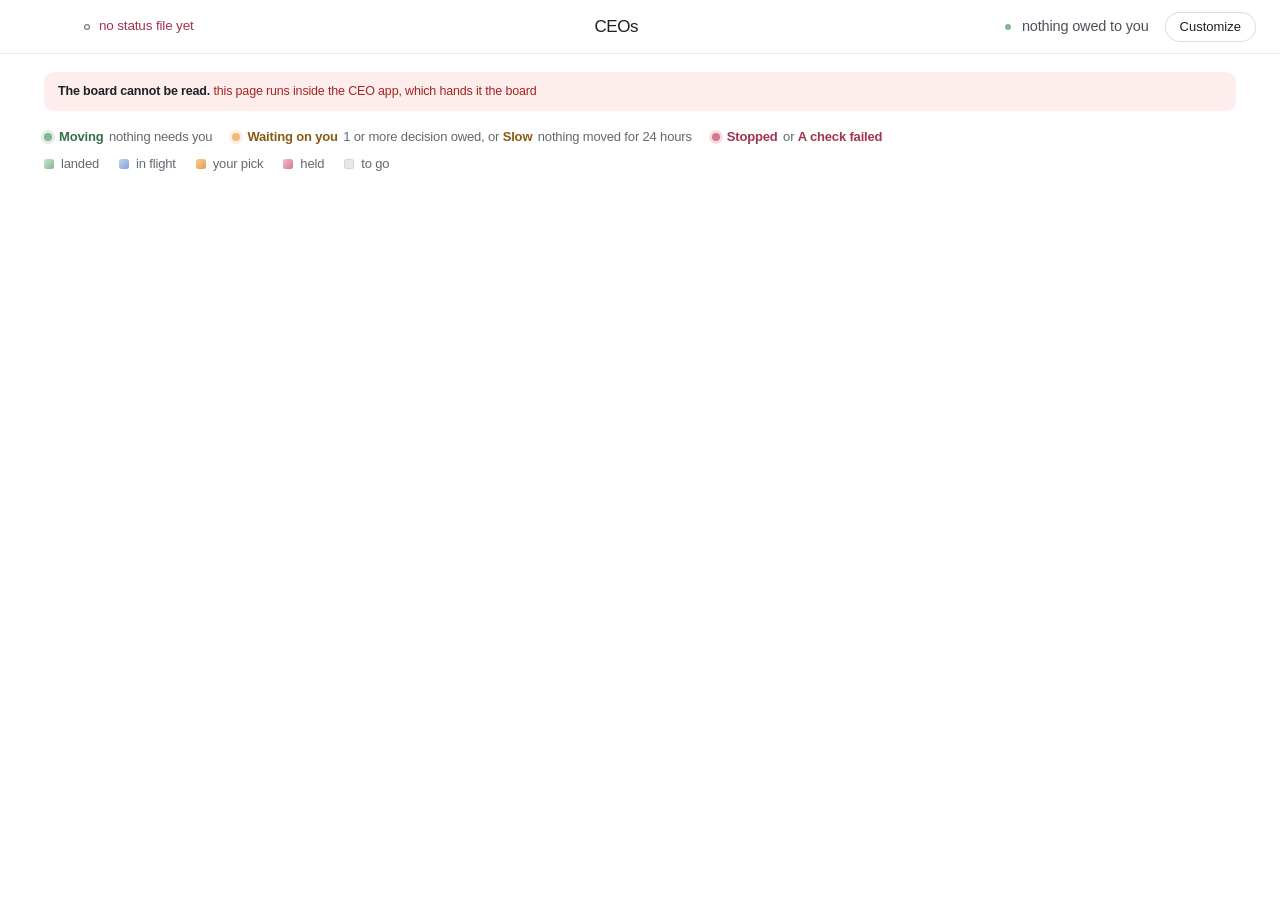
<file: app/ui/index.html>
<!doctype html>
<html lang="en">
<head>
<meta charset="utf-8">
<meta name="viewport" content="width=device-width, initial-scale=1">
<title>CEO</title>
<link rel="stylesheet" href="app.css">
<link rel="stylesheet" href="choices.css">
<script type="module" src="view.js"></script>
</head>
<body>
<main class="main" id="main"></main>
</body>
</html>
</file>
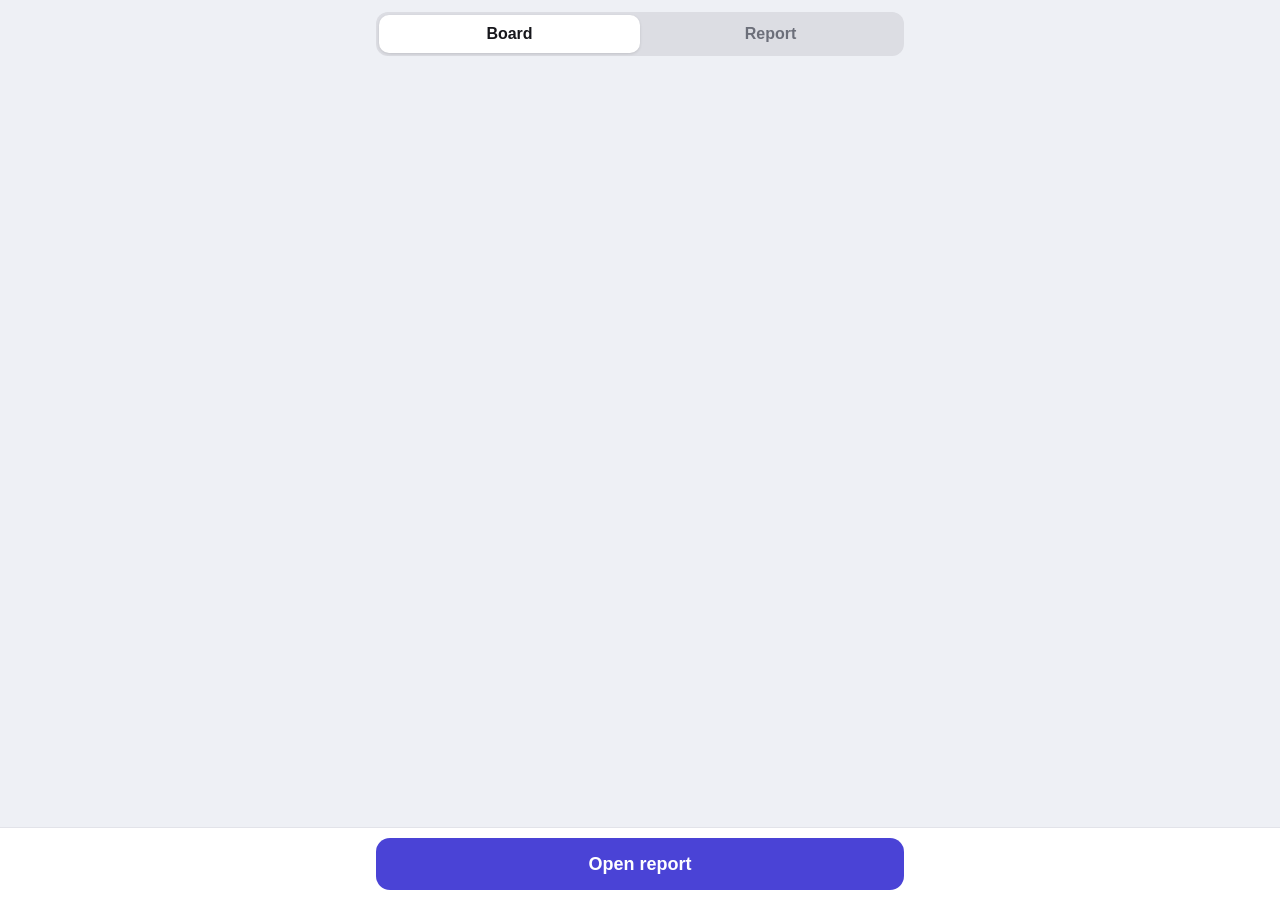
<file: board/page.html>
<!doctype html>
<html lang="en">
<head>
<meta charset="utf-8">
<meta name="viewport" content="width=device-width, initial-scale=1, viewport-fit=cover">
<title>Wave board</title>
<style>
:root { color-scheme: light; --ink: #17171c; --muted: #6c6f7a; --line: #e2e3e9; --page: #eef0f5;
  --green: #2f6b3d; --empty: #dcdee4; --amber: #9a6200; --amber-bg: #fbecd2; --amber-edge: #d9a441;
  --brown: #7a4d00; --red: #b3261e; --red-bg: #fae1df; --indigo: #4a43d6; }
* { box-sizing: border-box; }
html { -webkit-text-size-adjust: 100%; background: var(--page); }
body { max-width: 560px; margin: 0 auto; padding: 12px 16px calc(92px + env(safe-area-inset-bottom));
  color: var(--ink); font: 16px/1.35 -apple-system, BlinkMacSystemFont, "Segoe UI", Roboto, "Helvetica Neue",
  Arial, sans-serif; }
button { font: inherit; cursor: pointer; }
button:focus-visible { outline: 2px solid var(--indigo); outline-offset: 2px; }
[hidden] { display: none !important; }
.tabs { display: grid; grid-template-columns: 1fr 1fr; padding: 3px; border-radius: 12px; background: #dcdde3; }
.tabs button { padding: 8px 0; border: 0; border-radius: 10px; background: none; color: var(--muted);
  font-size: 16px; font-weight: 600; }
.tabs button[aria-pressed="true"] { background: #fff; color: var(--ink); box-shadow: 0 1px 3px rgba(0, 0, 0, .12); }
.strip { margin: 12px 4px 10px; color: var(--muted); font-size: 14px; }
.strip.quiet { color: var(--amber); }
.host::before { content: "·"; margin: 0 6px; }
.dot { display: inline-block; width: 8px; height: 8px; margin-left: 2px; border-radius: 50%;
  background: var(--green); vertical-align: 1px; }
.host[data-quiet] .dot { background: var(--amber-edge); }
.chips { display: flex; gap: 8px; margin: 0 -16px 14px; padding: 2px 16px; overflow-x: auto; scrollbar-width: none; }
.chips::-webkit-scrollbar { display: none; }
.chip { position: relative; flex: none; padding: 8px 16px; border: 0; border-radius: 999px; background: #fff;
  color: var(--ink); font-size: 16px; font-weight: 600; }
.chip span { margin-left: 3px; color: var(--muted); }
.chip[aria-pressed="true"] { background: var(--indigo); color: #fff; }
.chip[aria-pressed="true"] span { color: rgba(255, 255, 255, .75); }
.chip[data-flag]::after { content: ""; position: absolute; top: 5px; right: 6px; width: 7px; height: 7px;
  border-radius: 50%; background: var(--amber-edge); }
.card { border-radius: 16px; background: #fff; }
.hero { padding: 18px 16px 16px; }
.label { margin: 0; color: var(--muted); font-size: 12px; font-weight: 600; letter-spacing: .14em;
  text-transform: uppercase; }
.none { margin: 6px 0 0; color: var(--muted); }
.big { margin: 6px 0 12px; color: var(--muted); font-size: 18px; font-weight: 500; }
.big [data-count="merged"] { margin-right: 4px; color: var(--ink); font-size: 60px; font-weight: 800; line-height: 1;
  letter-spacing: -.02em; }
.big [data-count="orders"] { font-weight: 500; }
.bar { display: flex; gap: 3px; margin-bottom: 14px; }
.bar i { flex: 1; height: 5px; border-radius: 3px; background: var(--empty); }
.bar i.on { background: var(--green); }
.need { display: flex; align-items: center; gap: 10px; margin: 0; font-size: 18px; font-weight: 600; }
.need b { display: grid; place-items: center; min-width: 32px; height: 32px; padding: 0 6px; border-radius: 16px;
  background: var(--amber-bg); color: var(--brown); }
h2 { display: flex; justify-content: space-between; margin: 22px 6px 8px; color: var(--muted); font-size: 13px;
  font-weight: 600; letter-spacing: .1em; text-transform: uppercase; }
h2 b { font-weight: 600; letter-spacing: 0; }
.rows, .plans { margin: 0; padding: 0; list-style: none; border-radius: 16px; background: #fff; overflow: hidden; }
.row { display: grid; grid-template-columns: 44px 1fr auto; align-items: center; gap: 8px; padding: 12px 14px; }
.row + .row, .plans li + li { border-top: 1px solid var(--line); }
.num { font: 700 16px ui-monospace, SFMono-Regular, Menlo, Consolas, monospace; }
.row small, .plans small { display: block; color: var(--muted); font-size: 13px; }
.line { display: -webkit-box; margin: 1px 0 0; overflow: hidden; font-size: 15px; overflow-wrap: anywhere;
  -webkit-box-orient: vertical; -webkit-line-clamp: 2; }
.state { padding: 3px 10px; border-radius: 999px; font-size: 13px; font-weight: 600; white-space: nowrap; }
.state::before { content: ""; display: inline-block; width: 6px; height: 6px; margin-right: 6px; border-radius: 50%;
  background: currentColor; vertical-align: 2px; }
.state.need-you { background: var(--amber-bg); color: var(--brown); box-shadow: inset 0 0 0 1px var(--amber-edge); }
.state.stuck, .state.memory { background: var(--red-bg); color: var(--red); }
.row[data-state="memory"] { grid-template-columns: 1fr auto; }
.row[data-state="memory"] .num { display: none; }
.state.parked { background: #f5ead6; color: #7a5a1e; }
.row[data-quiet] { color: #9a9ca6; }
.row[data-quiet] .state { filter: grayscale(1); opacity: .6; }
.plans li { padding: 10px 14px; }
.bottom { position: fixed; right: 0; bottom: 0; left: 0; padding: 10px 16px calc(10px + env(safe-area-inset-bottom));
  border-top: 1px solid var(--line); background: rgba(255, 255, 255, .96); }
.open { display: block; width: 100%; max-width: 528px; margin: 0 auto; padding: 14px; border: 0; border-radius: 14px;
  background: var(--indigo); color: #fff; font-size: 18px; font-weight: 600; }
body[data-tab-on="report"] .bottom { display: none; }
</style>
</head>
<body>
<nav class="tabs"><button type="button" data-show="board" aria-pressed="true">Board</button><button type="button" data-show="report" aria-pressed="false">Report</button></nav>
<main>
<!-- views -->
</main>
<div class="bottom"><button type="button" class="open" data-show="report">Open report</button></div>
<script>
(function () {
  "use strict";
  var KEY = "ceo-board-view";
  function each(selector, act) { Array.prototype.forEach.call(document.querySelectorAll(selector), act); }
  function view(name) {
    if (!document.querySelector('[data-view="' + String(name).replace(/["\\]/g, "\\$&") + '"]')) { name = "all"; }
    each("[data-view]", function (one) { one.hidden = one.getAttribute("data-view") !== name; });
  }
  function tab(name) {
    each("[data-tab]", function (part) { part.hidden = part.getAttribute("data-tab") !== name; });
    each(".tabs [data-show]", function (button) {
      button.setAttribute("aria-pressed", String(button.getAttribute("data-show") === name));
    });
    document.body.setAttribute("data-tab-on", name);
    window.scrollTo(0, 0);
  }
  document.addEventListener("click", function (event) {
    var chip = event.target.closest("[data-chip]"), show = event.target.closest("[data-show]");
    if (chip) {
      view(chip.getAttribute("data-chip"));
      try { localStorage.setItem(KEY, chip.getAttribute("data-chip")); } catch (ignored) { /* no storage */ }
    } else if (show) {
      tab(show.getAttribute("data-show"));
    }
  });
  var saved = null;
  try { saved = localStorage.getItem(KEY); } catch (ignored) { /* no storage */ }
  if (saved) { view(saved); }
})();
</script>
</body>
</html>
</file>
<file: app/ui/app.css>
/* The app: the desk of cards the owner approved on 2026-11-11 (app/look), and one CEO's table of orders with its
   Build · Judge · Merge lights, as picked on 2026-11-04 (mock 2). */
:root {
  --win: #ffffff; --side: #eceef1; --side-line: rgba(0,0,0,.07);
  --ink: #1d1d1f; --ink-2: #6e6e73; --ink-3: #a1a1a6; --sep: #e8e8ed; --alt: #f7f7f9;
  --accent: #0a66d9;
  --green: #2aa84a; --blue: #0a7cf0; --amber: #e38a0a; --red: #e0443a; --off: #d6d6db; --done: #8e8e93;
  --text: -apple-system, BlinkMacSystemFont, system-ui, "Helvetica Neue", "Segoe UI", sans-serif;
}
* { box-sizing: border-box; margin: 0; padding: 0; }
html, body { height: 100%; overflow: hidden; }
body { background: var(--win); font-family: var(--text); color: var(--ink); -webkit-font-smoothing: antialiased;
  font-size: 13px; font-variant-numeric: tabular-nums; cursor: default; user-select: none; -webkit-user-select: none; }

.lamp { width: 9px; height: 9px; border-radius: 50%; background: #cfd0d5; box-shadow: inset 0 0.5px 1px rgba(0,0,0,.15); flex: none; }
.lamp.on { background: var(--green); box-shadow: 0 0 0 0.5px rgba(0,0,0,.08), 0 0 5px rgba(42,168,74,.45); }
.lamp.work { background: var(--blue); box-shadow: 0 0 5px rgba(10,124,240,.55); animation: pulse 1.6s ease-in-out infinite; }
.lamp.bad { background: var(--red); box-shadow: 0 0 5px rgba(224,68,58,.45); }
@keyframes pulse { 50% { opacity: .4; } }

/* the main pane: the desk, or one CEO */
.main { position: absolute; left: 0; right: 0; top: 0; bottom: 0; display: flex; flex-direction: column; }
.tool { height: 56px; flex: none; display: flex; align-items: center; gap: 12px; padding: 0 22px 0 84px; }
.back { font: 500 13px/1 var(--text); color: var(--ink-2); background: none; border: 0; padding: 6px 8px; border-radius: 6px; cursor: pointer; }
.back:hover { background: #f0f0f3; color: var(--ink); }
.tool h2 { font-size: 15px; font-weight: 700; letter-spacing: -.01em; white-space: nowrap; }
.host { font-size: 11px; color: var(--ink-2); background: #f0f0f3; padding: 2px 7px; border-radius: 5px; white-space: nowrap; }
.tool .sp { flex: 1; }
.chip { display: inline-flex; align-items: center; gap: 7px; height: 28px; padding: 0 12px; border-radius: 14px; background: #f2f2f5;
  font-size: 12px; color: var(--ink); box-shadow: inset 0 0 0 0.5px rgba(0,0,0,.06); white-space: nowrap; overflow: hidden; text-overflow: ellipsis; min-width: 0; }
.chip .lamp { animation: none; }
.chip.work { background: #e8f2fe; color: #0a5bb5; } .chip.work .lamp { animation: pulse 1.6s ease-in-out infinite; }
.chip.off { color: var(--ink-2); }
.chip.stale { background: var(--red); color: #fff; }
.note { flex: none; margin: 10px 22px 0 14px; padding: 10px 14px; border-radius: 10px; background: #f4f4f6; color: var(--ink-2); font-size: 12.5px; line-height: 1.5; }
.note b { color: var(--ink); font-weight: 600; }
.note.bad { background: #fdeeed; color: #a3261e; }
.note code { font-family: ui-monospace, Menlo, monospace; font-size: 11.5px; }

/* one wave's bar: one segment an order */
.bar { display: flex; height: 6px; border-radius: 3px; overflow: hidden; background: #e6e6eb; gap: 2px; }
.bar i { display: block; height: 100%; flex: 1; }
.bar .merged { background: var(--green); } .bar .picked { background: #8fd3a0; } .bar .needs { background: var(--amber); }
.bar .live { background: var(--blue); } .bar .built { background: #7fb6f2; } .bar .stuck { background: var(--red); }
.bar .cut, .bar .queued { background: #c7c7cc; }

.tally { display: flex; gap: 16px; font-size: 12px; color: var(--ink-2); white-space: nowrap; justify-self: end; align-self: center; }
.tally strong { font-size: 15px; font-weight: 650; color: var(--ink); margin-right: 4px; }
.tally .g strong { color: var(--green); } .tally .a strong { color: var(--amber); } .tally .b strong { color: var(--blue); }
.tally .r strong { color: var(--red); } .tally .z strong { color: var(--ink-3); }

.pct { flex: none; font: 500 15px/1 var(--font); letter-spacing: -.03em; color: var(--ink); background: var(--surface);
  border: 1px solid var(--line-strong); border-radius: 999px; padding: 5px 11px; }
.pct span { font-size: 12px; color: var(--ink-3); margin-left: 1px; }
.house-row:hover .pct { border-color: var(--blue-b); color: var(--blue-ink); background: var(--wash-blue); }
.cmap { padding: 12px 18px 14px; border: 1px solid var(--line); background: var(--card); border-radius: var(--radius-card);
  box-shadow: var(--shadow-card); font-size: 13px; }
.cmap .stage { margin: 0 -10px; padding: 2px 10px 6px; border-left: 3px solid transparent; border-radius: 4px; }
.cmap .stage.now { border-left-color: var(--blue-b); background: var(--wash-blue); }
.cmap p { margin: 0 0 6px; font-size: 12px; font-weight: 600; color: var(--ink-2); }
.cmap h3 { margin: 10px 0 2px; font-size: 13px; font-weight: 650; }
.cmap h4 { margin: 8px 0 3px; font-size: 12px; font-weight: 650; }
.cmap h4 em { font-style: normal; font-weight: 500; color: var(--ink-3); margin-left: 8px; }
.cmap .stage[data-state="running"] h4 em { color: var(--blue-ink); } .cmap .stage[data-state="done"] h4 em { color: var(--sage-ink); }
.cmap .mo { display: grid; grid-template-columns: 48px 1fr 120px; align-items: center; gap: 12px; height: 24px; font-size: 12.5px; }
.cmap .mo .no { color: var(--ink-2); font-variant-numeric: tabular-nums; }
.cmap .mo .t { white-space: nowrap; overflow: hidden; text-overflow: ellipsis; }
.cmap .mo[data-state="cut"] .t { color: var(--ink-3); text-decoration: line-through; }
.cmap .mo .ms { display: inline-flex; align-items: center; gap: 7px; font-weight: 550; color: var(--ink-2); }

/* the desk, in the approved look (app/look): theme.css's tokens, feeds.css's card, desk.css's standing and dial;
   the Customize panel (.cz) speaks the same tokens */
.desk, .cz {
  color-scheme: light; --font: -apple-system, BlinkMacSystemFont, "SF Pro Display", "SF Pro Text", "Segoe UI", sans-serif;
  --amber: #efbb78; --blue: #a1bdec; --lilac: #c5b4e5; --rose: #e795a4; --sage: #acd0b4;
  --amber-a: #f5cf98; --amber-b: #e39f4d; --blue-a: #c0d4f5; --blue-b: #7ea2da; --rose-a: #f3bcc8; --rose-b: #d57890;
  --sage-a: #c8e3cd; --sage-b: #85b692;
  --amber-ink: #8a5a14; --blue-ink: #2f5b9a; --rose-ink: #a1354f; --sage-ink: #37704a;
  --ground: #f4f2ee; --surface: #ffffff; --card: #faf9f7; --ink: #1d2024; --ink-2: #4b5159; --ink-3: #62686f;
  --ink-zero: #857f77; --line: rgba(29, 32, 36, .085); --line-strong: rgba(29, 32, 36, .15); --track: #ebe8e3;
  --wash-blue: #edf2fb; --pip: #cfcac2; --radius-card: 13px; --focus: #7ea2da;
  --shadow-card: inset 0 1px 0 rgba(255, 255, 255, .95), 0 1px 1px rgba(29, 32, 36, .03), 0 8px 18px -14px rgba(74, 62, 44, .22);
  --go: var(--sage-b); --go-ink: var(--sage-ink); --wait: var(--amber); --wait-ink: var(--amber-ink);
  --stop: var(--rose-b); --stop-ink: var(--rose-ink);
  --lilac-a: #dccff1; --lilac-b: #a792cf; --lilac-ink: #634e9a; --wash-rose: #fbecef; --wash-amber: #fbf1e3;
  --wash-lilac: #f2eefa; --wash-sage: #edf5ef; --pill-on: rgba(29, 32, 36, .06); --seg-bg: rgba(29, 32, 36, .055);
  --thumb: #fff; --ring: 0 0 0 2px var(--surface), 0 0 0 4px var(--focus); --bar-bg: rgba(255, 255, 255, .86); --card-hi: #fcfbfa;
  --mono: ui-monospace, "SF Mono", Menlo, Consolas, monospace; --ease: cubic-bezier(.2, .8, .2, 1);
  --ui-ink: var(--blue-ink); --ui-mid: var(--blue-b); --ui-wash: var(--wash-blue); --ui-glow: rgba(161, 189, 236, .38);
  display: flex; flex-direction: column; height: 100%; background: var(--surface); color: var(--ink);
  font: 15px/1.5 var(--font); letter-spacing: -.011em; font-variant-numeric: normal;
}
.desk :focus-visible { outline: 2px solid var(--focus); outline-offset: 3px; }
.desk .defs { position: absolute; width: 0; height: 0; }
.desk-bar { flex: none; min-height: 54px; display: grid; grid-template-columns: minmax(0, 1fr) auto minmax(0, 1fr); align-items: center;
  gap: 16px; padding: 0 24px 0 84px; background: rgba(255, 255, 255, .86); border-bottom: 1px solid var(--line); }
.desk-bar h1 { font-size: 17px; font-weight: 500; letter-spacing: -.025em; }
.quiet { display: inline-flex; align-items: center; gap: 9px; font-size: 13.5px; color: var(--ink-3); white-space: nowrap; }
.quiet::before { content: ""; width: 6px; height: 6px; border-radius: 50%; box-shadow: inset 0 0 0 1.25px var(--ink-zero); }
.quiet[data-state="stale"] { color: var(--rose-ink); }
.word-line { justify-self: end; display: flex; align-items: center; gap: 11px; color: var(--ink-2); font-size: 14.5px; white-space: nowrap; }
.word-line::before { content: ""; width: 6px; height: 6px; border-radius: 50%; background: var(--sage-b); }
.word-line:not([data-owed-all="0"])::before { background: var(--amber); box-shadow: 0 0 0 3px rgba(239, 187, 120, .22); }
.desk .page { flex: 1; overflow: auto; padding: 18px 44px 40px; background: var(--surface); }
.desk .note { margin: 0 0 16px; }
.legends { display: flex; flex-wrap: wrap; justify-content: space-between; gap: 8px 28px; margin: 0 0 16px; }
.legend { display: flex; flex-wrap: wrap; gap: 6px 20px; list-style: none; font-size: 13px; color: var(--ink-3); }
.legend li { display: inline-flex; align-items: center; gap: 7px; white-space: nowrap; }
.legend b { margin-right: 2px; font-weight: 600; color: var(--s-ink, var(--ink-2)); }
[data-standing="green"] { --s: var(--go); --s-ink: var(--go-ink); }
[data-standing="yellow"] { --s: var(--wait); --s-ink: var(--wait-ink); }
[data-standing="red"] { --s: var(--stop); --s-ink: var(--stop-ink); }
.sd { flex: none; width: 8px; height: 8px; border-radius: 50%; background: var(--s, var(--pip)); box-shadow: 0 0 0 3px color-mix(in srgb, var(--s, var(--pip)) 24%, transparent); }
.sw { flex: none; display: inline-block; width: 10px; height: 10px; border-radius: 2.5px; }
.sw.landed { background: linear-gradient(135deg, var(--sage-a), var(--sage-b)); }
.sw.flight { background: linear-gradient(135deg, var(--blue-a), var(--blue-b)); }
.sw.pick { background: linear-gradient(135deg, var(--amber-a), var(--amber-b)); }
.sw.held { background: linear-gradient(135deg, var(--rose-a), var(--rose-b)); }
.sw.togo { background: var(--track); box-shadow: inset 0 0 0 1px var(--line); }
/* a CEO's card: the house tile, with a dial and a standing */
.number-grid { display: grid; grid-template-columns: repeat(3, minmax(0, 1fr)); grid-auto-flow: row dense; gap: 14px; align-items: stretch; }
.number-tile.house-row { position: relative; min-width: 0; display: flex; flex-direction: column; padding: 16px 20px 13px; cursor: pointer;
  background: linear-gradient(125deg, #fcfbfa, var(--card)); border: 1px solid var(--line); border-radius: var(--radius-card);
  box-shadow: var(--shadow-card); --dot: var(--s, #cfcac2); transition: border-color .18s ease; }
.number-tile.house-row:hover { border-color: var(--line-strong); }
.house-row[data-unreadable] { cursor: default; --dot: transparent; }
.house-row .house-title { order: 1; display: block; }
.house-link { display: inline-flex; align-items: center; gap: 11px; font-size: 17px; font-weight: 500; line-height: 1.3; letter-spacing: -.025em; }
.house-link::before { content: ""; flex: none; width: 7px; height: 7px; border-radius: 50%; background: var(--dot);
  box-shadow: 0 0 0 3px color-mix(in srgb, var(--dot) 26%, transparent); }
.house-row[data-unreadable] .house-link::before { box-shadow: inset 0 0 0 1.5px var(--rose-b); }
.fact { min-width: 0; }
.fact-label { font-size: 12px; color: var(--ink-3); }
.fact-value { overflow-wrap: anywhere; }
.house-row > .activity { order: 2; padding-left: 18px; }
.house-row > .activity .fact-value { margin: 2px 0 0; font-size: 13.5px; color: var(--ink-2); }
.house-row > .activity .fact-value.standing { color: var(--s-ink); }
.house-row[data-unreadable] > .activity .fact-value { color: var(--rose-ink); }
.standing b { font-weight: 600; }
.hc-main { order: 3; display: grid; grid-template-columns: 124px minmax(0, 1fr); align-items: center; column-gap: 22px; margin: 14px 0 4px; }
.gauge { position: relative; flex: none; aspect-ratio: 1; }
.gauge-orders { width: 124px; }
.ring { display: block; width: 100%; height: 100%; overflow: visible; }
.dial-seg { fill: none; stroke-width: 18; }
.dial-seg.seg-togo { stroke: var(--track); }
.og-face { position: absolute; inset: 0; display: flex; flex-direction: column; align-items: center; justify-content: center; padding-top: 2px; text-align: center; pointer-events: none; }
.og-l { font-size: 10px; font-weight: 500; letter-spacing: .10em; text-transform: uppercase; color: var(--ink-3); }
.og-n { margin-top: 1px; font-size: 31px; line-height: 1.05; font-weight: 500; letter-spacing: -.055em; font-variant-numeric: tabular-nums; }
.og-n.nil { color: var(--ink-zero); }
.og-c { margin-top: 3px; font-size: 11.5px; color: var(--ink-3); white-space: nowrap; }
.hc-main .owed { display: flex; flex-wrap: wrap; align-items: baseline; column-gap: 10px; min-width: 0; }
.house-row .owed .fact-value { order: -1; font-size: 50px; line-height: 1; font-weight: 400; letter-spacing: -.055em; font-variant-numeric: tabular-nums; }
.house-row[data-zero="true"] .owed .fact-value { color: var(--ink-zero); }
.house-row .owed .fact-label { font-size: 13.5px; color: var(--ink-2); }
.house-row[data-zero="true"] .owed .fact-label { color: var(--ink-3); }
.owed-since { flex-basis: 100%; margin: 6px 0 0; font-size: 12.5px; color: var(--ink-3); }
.hc-stage { order: 4; margin: 6px 0 12px; font-size: 12.5px; color: var(--ink-3); white-space: nowrap; overflow: hidden; text-overflow: ellipsis; }
.house-row > .publication { order: 5; margin-top: auto; padding-top: 10px; border-top: 1px solid var(--line); }
.house-row > .publication .fact-label { font-size: 11px; font-weight: 500; letter-spacing: .10em; text-transform: uppercase; }
.house-row > .publication .fact-value { margin: 3px 0 0; font-size: 13.5px; color: var(--ink-2); white-space: nowrap; overflow: hidden; text-overflow: ellipsis; }
.pub-h { display: flex; justify-content: space-between; gap: 12px; }
.pub-age { font-size: 12px; color: var(--ink-3); white-space: nowrap; }
.hc-foot { order: 6; display: flex; align-items: flex-start; justify-content: space-between; gap: 12px; margin-top: 6px; font-size: 12.5px; color: var(--ink-3); }
.in-flight { min-width: 0; }
.in-flight summary { cursor: pointer; font-weight: 500; }
.in-flight[data-flight="0"] summary { cursor: default; list-style: none; pointer-events: none; font-weight: 400; }
.in-flight[data-flight="0"] summary::-webkit-details-marker { display: none; }
.in-flight ul { margin: 6px 0 2px; padding-left: 16px; color: var(--ink-2); }
.in-flight li { margin: 2px 0; }
@media (max-width: 1100px) { .number-grid { grid-template-columns: repeat(2, minmax(0, 1fr)); } }

/* one CEO's room: its bar with the card's standing, what is owed, its plan and its wave, on one scrolling page */
.room .tool { border-bottom: 1px solid var(--line); background: rgba(255, 255, 255, .86); }
.room .back, .room .host, .room .chip { font-family: var(--font); }
.r-standing { display: inline-flex; align-items: center; gap: 9px; min-width: 0; font-size: 13.5px; color: var(--ink-3); white-space: nowrap; }
.r-standing b { font-weight: 600; color: var(--s-ink); }
.r-standing span { overflow: hidden; text-overflow: ellipsis; }
.room .page { display: flex; flex-direction: column; gap: 10px; }
.r-h { margin: 14px 0 0; font-size: 11px; font-weight: 500; letter-spacing: .10em; text-transform: uppercase; color: var(--ink-3); }
.r-asks { padding: 14px 20px; border: 1px solid var(--line); border-radius: var(--radius-card); background: linear-gradient(125deg, #fcfbfa, var(--card));
  box-shadow: var(--shadow-card); font-size: 13.5px; }
.r-asks h3 { font-size: 17px; font-weight: 500; letter-spacing: -.025em; }
.r-asks[data-asks="0"] h3 { color: var(--ink-zero); }
.r-ask { display: grid; grid-template-columns: 120px minmax(0, 1fr) auto; gap: 14px; align-items: baseline; padding: 8px 0 0; margin-top: 8px; border-top: 1px solid var(--line); }
.r-ask b { font-weight: 600; color: var(--amber-ink); }
.r-ask .q { color: var(--ink); overflow-wrap: anywhere; }
.r-ask .since { font-size: 12.5px; color: var(--ink-3); white-space: nowrap; }
.r-none { font-size: 13.5px; color: var(--ink-3); }
.room .wave, .room .note { margin: 0; }
.room .tablewrap { flex: none; overflow: visible; margin: 0; padding: 0; font-size: 13px; }

/* one CEO: its wave and its table */
.wave { flex: none; margin: 0 22px 0 14px; padding: 12px 14px; border-radius: 10px; background: #f6f7f9; display: grid;
  grid-template-columns: 1fr auto; gap: 8px 22px; align-items: center; }
.wave .bar { grid-column: 1 / -1; }
.wave .plan { font-size: 12.5px; min-width: 0; }
.wave .plan div { white-space: nowrap; overflow: hidden; text-overflow: ellipsis; }
.wave .plan div + div { margin-top: 3px; }
.wave .plan b { font-weight: 600; color: var(--ink-2); margin-right: 8px; font-size: 11px; }
.wave .plan i { font-style: normal; color: var(--ink-3); font-size: 11.5px; }
.tablewrap { flex: 1; overflow: auto; margin: 12px 0 0; padding: 0 22px 12px 14px; }
table { width: 100%; border-collapse: separate; border-spacing: 0; table-layout: fixed; }
col.c-no { width: 56px; } col.c-r { width: 46px; } col.c-lt { width: 186px; } col.c-st { width: 132px; } col.c-s { width: 104px; }
th { position: sticky; top: 0; background: #fff; z-index: 2; height: 30px; text-align: left; font-size: 11px; font-weight: 600;
  color: var(--ink-2); padding: 0 10px; border-bottom: 1px solid var(--sep); white-space: nowrap; }
th .three { display: grid; grid-template-columns: repeat(3, 1fr); text-align: center; }
td { height: 38px; padding: 0 10px; white-space: nowrap; overflow: hidden; text-overflow: ellipsis; }
tbody tr:nth-child(even) td { background: var(--alt); }
tbody tr td:first-child { border-radius: 6px 0 0 6px; } tbody tr td:last-child { border-radius: 0 6px 6px 0; }
td.no { color: var(--ink-2); font-weight: 500; }
td.t { font-size: 13px; overflow: hidden; text-overflow: ellipsis; }
td.t .ask { display: block; margin-top: 2px; font-size: 11.5px; color: var(--amber); overflow: hidden; text-overflow: ellipsis; }
td.r { color: var(--ink-2); }
td.lt { padding: 0; }
tr.cut td.t { color: var(--ink-3); text-decoration: line-through; text-decoration-color: #c7c7cc; }
td.s { color: var(--ink-2); font-size: 12px; }
td.s em { font-style: normal; color: var(--ink-3); margin-left: 5px; }
/* Build · Judge · Merge on one track: three lights joined by a line; green only where the file says merged */
.track { position: relative; display: grid; grid-template-columns: repeat(3, 1fr); align-items: center; justify-items: center; height: 38px; }
.track::before { content: ""; position: absolute; left: 16.6%; right: 16.6%; top: 50%; height: 2px; margin-top: -1px; background: #e2e2e7; border-radius: 1px; }
.track.merged::before { background: #9ed6ad; }
.track b { position: relative; width: 13px; height: 13px; border-radius: 50%; background: #fff; box-shadow: inset 0 0 0 1.5px var(--off); }
.track b.done { background: var(--done); box-shadow: none; }
.track.merged b.done { background: var(--green); box-shadow: 0 0 0 0.5px rgba(0,0,0,.06); }
.track b.live { background: var(--blue); box-shadow: 0 0 0 3px rgba(10,124,240,.18); animation: pulse 1.6s ease-in-out infinite; }
.track b.failed { background: var(--red); box-shadow: 0 0 0 3px rgba(224,68,58,.15); }
.track b.unknown { background: #fff; box-shadow: none; border: 1.5px dashed #b8b8be; }
.st { display: inline-flex; align-items: center; gap: 7px; font-weight: 550; font-size: 12.5px; }
.st i { width: 8px; height: 8px; border-radius: 50%; flex: none; box-shadow: inset 0 0 0 1.5px #c7c7cc; }
.st.merged { color: #1d7f37; } .st.merged i { background: var(--green); box-shadow: none; }
.st.picked { color: #1d7f37; } .st.picked i { background: #8fd3a0; box-shadow: none; }
.st.live, .st.built { color: #0a5bb5; } .st.live i { background: var(--blue); box-shadow: none; } .st.built i { background: #7fb6f2; box-shadow: none; }
.st.needs { color: #b46a00; } .st.needs i { background: var(--amber); box-shadow: none; }
.st.stuck { color: var(--red); } .st.stuck i { background: var(--red); box-shadow: none; }
.st.cut { color: var(--ink-3); } .st.cut i { background: #c7c7cc; box-shadow: none; }
.st.queued { color: var(--ink-2); }
</file>
<file: app/ui/choices.css>
/* The owner's choices, as app/look/desk.css draws them: card sizes, the dark theme, the accents and the Customize panel. */
[data-why]::before { content: " · "; }
.house-row .hc-main.one { grid-template-columns: minmax(0, 1fr); }
/* compact: more cards to a row, a cluster of gauges; name, standing word, dial and owed number only */
.number-grid[data-size="compact"] { grid-template-columns: repeat(auto-fill, minmax(100px, 1fr)); gap: 12px; }
[data-size="compact"] .number-tile.house-row { padding: 12px 9px 13px; }
[data-size="compact"] .house-link { align-items: flex-start; gap: 6px; font-size: 13px; line-height: 1.25; letter-spacing: -.015em; overflow-wrap: anywhere; }
[data-size="compact"] .house-link::before { margin-top: 5px; }
[data-size="compact"] :is(.hc-stage, .publication, .hc-foot, [data-why], .og-l, .og-c, .owed-since) { display: none; }
[data-size="compact"] .house-row > .activity { padding-left: 13px; }
[data-size="compact"] .house-row > .activity .fact-value { min-height: 2.6em; margin-top: 3px; font-size: 12px; line-height: 1.3; }
[data-size="compact"] .hc-main { grid-template-columns: minmax(0, 1fr); justify-items: center; row-gap: 4px; margin: auto 0 0; padding-top: 8px; }
[data-size="compact"] .gauge-orders { width: min(78px, 100%); }
[data-size="compact"] .og-face { padding-top: 0; }
[data-size="compact"] .og-n { font-size: 20px; letter-spacing: -.04em; }
[data-size="compact"] .hc-main .owed { justify-content: center; column-gap: 5px; }
[data-size="compact"] .house-row .hc-main .owed .fact-value { font-size: 28px; }
[data-size="compact"] .owed .fact-label { font-size: 12px; }
/* large: two to a row, for a desk read from across the room */
.number-grid[data-size="large"] { grid-template-columns: repeat(2, minmax(0, 1fr)); gap: 16px; }
[data-size="large"] .number-tile.house-row { padding: 20px 24px 15px; }
[data-size="large"] .house-link { font-size: 21px; }
[data-size="large"] .house-row > .activity .fact-value { font-size: 14.5px; }
[data-size="large"] .hc-main { grid-template-columns: 172px minmax(0, 1fr); column-gap: 30px; margin: 18px 0 8px; }
[data-size="large"] .gauge-orders { width: 172px; }
[data-size="large"] .og-l { font-size: 11px; }
[data-size="large"] .og-n { font-size: 42px; }
[data-size="large"] .og-c { font-size: 13px; }
[data-size="large"] .house-row .hc-main .owed .fact-value { font-size: 72px; }
[data-size="large"] :is(.owed-since, .hc-stage, .hc-foot) { font-size: 13.5px; }

/* dark: <html data-theme="dark"> (System is resolved to light or dark by the page); the desk's tokens, then the room's
   colours named by hand */
:root[data-theme="dark"] { color-scheme: dark; --win: #1b1b1c; --sep: rgba(255, 255, 255, .085); --alt: rgba(255, 255, 255, .035); --off: #4b4945; }
[data-theme="dark"] :is(.desk, .cz) {
  color-scheme: dark;
  --ground: #0f0f0e; --surface: #1b1b1c; --card: #222223;
  --ink: #edece9; --ink-2: #bab7b1; --ink-3: #908d87; --ink-zero: #6e6c67;
  --line: rgba(255, 255, 255, .085); --line-strong: rgba(255, 255, 255, .15); --track: #333334;
  --wash-rose: rgba(231, 149, 164, .13); --wash-amber: rgba(239, 187, 120, .13); --wash-lilac: rgba(197, 180, 229, .13);
  --wash-blue: rgba(161, 189, 236, .13); --wash-sage: rgba(172, 208, 180, .13);
  --amber-ink: #f2c792; --blue-ink: #a9c4f2; --lilac-ink: #cbbaf0; --rose-ink: #f1a5b5; --sage-ink: #a3d4ae;
  --shadow-card: inset 0 1px 0 rgba(255, 255, 255, .035), 0 1px 1px rgba(0, 0, 0, .25), 0 8px 18px -14px rgba(0, 0, 0, .6);
  --focus: #8fb0e6; --seg-bg: rgba(255, 255, 255, .07); --thumb: rgba(255, 255, 255, .16); --thumb-edge: 0 0 0 .5px rgba(0, 0, 0, .3);
  --bar-bg: rgba(27, 27, 28, .84); --card-hi: #272728; --pip: #4a4a4a; --pill-on: rgba(255, 255, 255, .09);
}
[data-theme="dark"] :is(.desk-bar, .room .tool) { background: var(--bar-bg); }
[data-theme="dark"] :is(.number-tile.house-row, .r-asks) { background: linear-gradient(125deg, var(--card-hi), var(--card)); }
[data-theme="dark"] :is(.back:hover, .host, .chip) { background: var(--pill-on); }
[data-theme="dark"] .chip.work { background: var(--wash-blue); color: var(--blue-ink); }
[data-theme="dark"] :is(.note, .wave) { background: var(--card); }
[data-theme="dark"] .note.bad { background: var(--wash-rose); color: var(--rose-ink); }
[data-theme="dark"] th { background: var(--surface); }
[data-theme="dark"] :is(.bar, .track::before) { background: var(--track); }
[data-theme="dark"] .track b:is(.off, .unknown) { background: var(--surface); }
[data-theme="dark"] :is(.st.merged, .st.picked) { color: var(--sage-ink); }
[data-theme="dark"] :is(.st.live, .st.built) { color: var(--blue-ink); }
[data-theme="dark"] .st.needs { color: var(--amber-ink); }

/* the accent: one of five, drawn from the theme's own hues; it paints the chrome alone, never a standing or a dial's mark */
[data-accent="lilac"] :is(.desk, .cz) { --ui-ink: var(--lilac-ink); --ui-mid: var(--lilac-b); --ui-wash: var(--wash-lilac); --ui-glow: rgba(197, 180, 229, .38); }
[data-accent="sage"] :is(.desk, .cz) { --ui-ink: var(--sage-ink); --ui-mid: var(--sage-b); --ui-wash: var(--wash-sage); --ui-glow: rgba(172, 208, 180, .38); }
[data-accent="amber"] :is(.desk, .cz) { --ui-ink: var(--amber-ink); --ui-mid: var(--amber-b); --ui-wash: var(--wash-amber); --ui-glow: rgba(239, 187, 120, .38); }
[data-accent="graphite"] :is(.desk, .cz) { --ui-ink: var(--ink); --ui-mid: var(--ink-3); --ui-wash: var(--pill-on); --ui-glow: color-mix(in srgb, var(--ink-3) 32%, transparent); }
[data-accent] :is(.desk, .cz) { --focus: color-mix(in srgb, var(--ui-mid) 70%, var(--ui-ink)); }
::selection { background: var(--ui-glow); }

/* Customize: an inspector at the window's right edge, the desk live and uncovered beside it */
.desk-bar { grid-template-columns: minmax(0, 1fr) auto minmax(0, 1fr) auto; }
.customizing .main { right: 320px; }
.cz { position: absolute; top: 0; right: 0; bottom: 0; z-index: 1; display: block; width: 320px; height: auto; overflow-x: hidden; overflow-y: auto;
  overscroll-behavior: contain; padding: 0 20px 28px; border-left: 1px solid var(--line); background: var(--surface); font-size: 15px;
  scrollbar-width: thin; scrollbar-color: var(--line-strong) transparent; }
.cz :focus-visible { outline: 2px solid var(--focus); outline-offset: 2px; }
.cz-head { position: sticky; top: 0; z-index: 1; display: flex; align-items: center; justify-content: space-between; gap: 12px; margin: 0 -20px 12px; padding: 16px 20px 12px; background: var(--surface); box-shadow: 0 1px 0 var(--line); }
.cz-head h2 { margin: 0; font-size: 17px; font-weight: 600; letter-spacing: -.025em; }
.cz-head h2:focus { outline: none; }
.cz-done { height: 28px; padding: 0 14px; border: 0; border-radius: 999px; background: var(--ink); color: var(--surface); font: 500 13px/1 var(--font); cursor: pointer; }
.cz-lede { margin: 0 0 6px; font-size: 13px; line-height: 1.5; color: var(--ink-2); }
.cz-sec { min-width: 0; margin: 0; padding: 14px 0 12px; border: 0; border-top: 1px solid var(--line); }
.cz-sec > legend { float: left; width: 100%; margin: 0 0 6px; padding: 0; font-size: 11px; font-weight: 500; letter-spacing: .10em; text-transform: uppercase; color: var(--ink-3); }
.cz-sec > legend + * { clear: both; }
.cz-sw { display: flex; align-items: center; justify-content: space-between; gap: 12px; min-height: 34px; padding: 3px 0; font-size: 13.5px; line-height: 1.3; color: var(--ink); cursor: pointer; }
.cz-t small { display: block; margin-top: 1px; font-size: 12px; color: var(--ink-3); }
/* a switch: the native checkbox, drawn as a track and a knob, so Space and the switch role come for free */
.cz-sw input { -webkit-appearance: none; appearance: none; flex: none; width: 36px; height: 21px; margin: 0; border-radius: 999px;
  background: var(--line-strong) radial-gradient(circle, #fff 0 7.5px, rgba(0, 0, 0, .14) 8px, transparent 9px) no-repeat 0 0 / 21px 21px;
  cursor: pointer; transition: background-color .2s ease, background-position .22s var(--ease); }
.cz-sw input:checked { background-color: var(--ui-mid); background-position: 15px 0; }
.cz-seg { display: grid; grid-auto-flow: column; grid-auto-columns: minmax(0, 1fr); margin-top: 2px; padding: 2px; border-radius: 8px; background: var(--seg-bg); }
.cz-seg label { position: relative; cursor: pointer; }
.cz-seg input { position: absolute; inset: 0; width: 100%; height: 100%; margin: 0; opacity: 0; cursor: pointer; }
.cz-seg span { display: block; padding: 0 3px; border-radius: 6px; font: 500 12.5px/27px var(--font); text-align: center; white-space: nowrap; color: var(--ink-2); transition: color .16s ease, background-color .16s ease; }
.cz-seg input:checked + span { background: var(--thumb); color: var(--ink); box-shadow: var(--thumb-edge, 0 1px 2px rgba(29, 32, 36, .12), 0 0 0 .5px rgba(29, 32, 36, .07)); }
.cz-seg input:focus-visible + span { box-shadow: var(--ring); }
.cz-hint { margin: 8px 0 0; font-size: 12px; line-height: 1.45; color: var(--ink-3); }
.cz-num { display: flex; align-items: center; justify-content: space-between; gap: 12px; min-height: 38px; font-size: 13.5px; line-height: 1.3; color: var(--ink); }
.cz-in { display: inline-flex; flex: none; align-items: center; gap: 7px; font-size: 12.5px; color: var(--ink-3); }
.cz-in input { width: 60px; height: 29px; padding: 0 8px; border: 1px solid var(--line-strong); border-radius: 8px; background: var(--surface); color: var(--ink); font: 500 13.5px/1 var(--font); font-variant-numeric: tabular-nums; text-align: right; }
.cz-in input:focus { outline: none; border-color: var(--ui-mid); box-shadow: 0 0 0 3px var(--ui-glow); }
.cz-acc { display: flex; align-items: center; gap: 8px; margin-top: 12px; }
.cz-acc label { position: relative; display: grid; place-items: center; width: 28px; height: 28px; cursor: pointer; }
.cz-acc input { position: absolute; inset: 0; width: 100%; height: 100%; margin: 0; opacity: 0; cursor: pointer; }
.cz-dot { width: 18px; height: 18px; border-radius: 50%; box-shadow: inset 0 0 0 .5px rgba(0, 0, 0, .14); transition: box-shadow .16s ease; }
.cz-acc input:checked + .cz-dot { box-shadow: 0 0 0 2px var(--surface), 0 0 0 3.5px var(--ink-2); }
.cz-acc input:focus-visible + .cz-dot { box-shadow: 0 0 0 2px var(--surface), 0 0 0 4px var(--focus); }
.a-blue { background: linear-gradient(135deg, var(--blue-a), var(--blue-b)); }
.a-lilac { background: linear-gradient(135deg, var(--lilac-a), var(--lilac-b)); }
.a-sage { background: linear-gradient(135deg, var(--sage-a), var(--sage-b)); }
.a-amber { background: linear-gradient(135deg, var(--amber-a), var(--amber-b)); }
.a-graphite { background: linear-gradient(135deg, var(--ink-3), var(--ink)); }
.cz-end { padding-bottom: 0; }
.cz-row { display: flex; flex-wrap: wrap; gap: 8px; margin-top: 4px; }
.cz-btn { height: 30px; padding: 0 14px; border: 1px solid var(--line-strong); border-radius: 999px; background: var(--surface); color: var(--ink); font: 500 13px/1 var(--font); cursor: pointer; }
.cz-btn:hover { border-color: var(--ink-3); }
.cz-btn[aria-expanded="true"] { background: var(--pill-on); }
.cz-warn { color: var(--rose-ink); }
.cz-warn[data-armed] { background: var(--wash-rose); border-color: var(--rose-b); }
.cz-json { display: block; width: 100%; margin-top: 12px; padding: 10px 12px; border: 1px solid var(--line-strong); border-radius: 10px; background: var(--card); color: var(--ink-2);
  font: 11.5px/1.5 var(--mono); white-space: pre; overflow: auto; resize: vertical; user-select: text; -webkit-user-select: text; }
.cz-json[hidden] { display: none; }
.cz-json:focus { outline: none; border-color: var(--ui-mid); box-shadow: 0 0 0 3px var(--ui-glow); }
.cz-status { margin: 10px 0 0; font-size: 12.5px; color: var(--ink-2); }
.cz-status:empty { margin: 0; }
@media (prefers-reduced-motion: reduce) { .cz-sw input, .cz-seg span, .cz-dot { transition: none; } }
</file>
